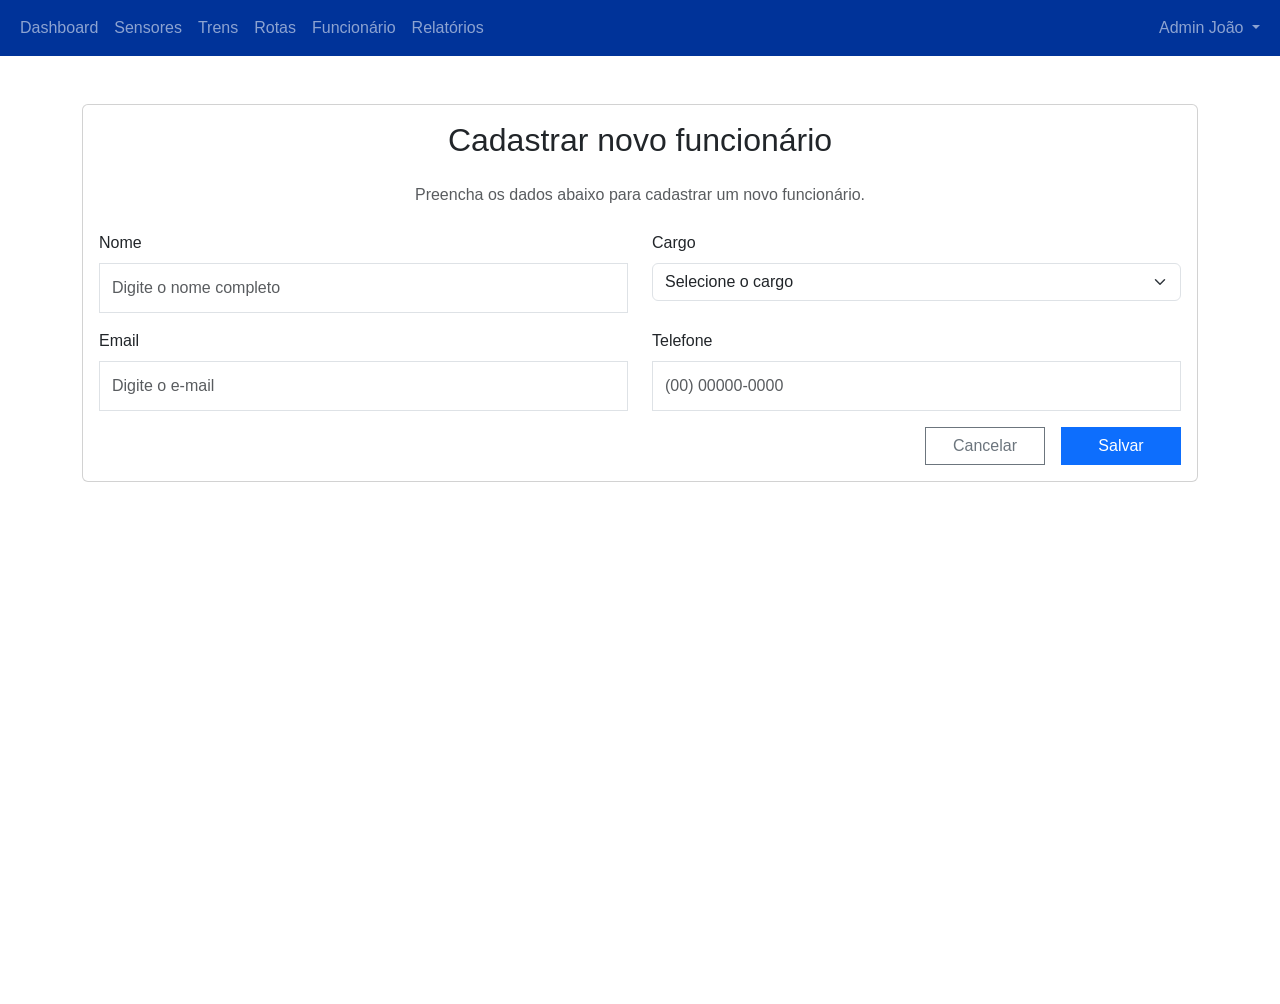
<file: public/tela-cadastro-user.html>
<!DOCTYPE html>
<html lang="pt-BR">

<head>
    <meta charset="UTF-8">
    <meta name="viewport" content="width=device-width, initial-scale=1.0">
    <title>Cadastro de Funcionário</title>
    <link href="https://cdn.jsdelivr.net/npm/bootstrap@5.3.3/dist/css/bootstrap.min.css" rel="stylesheet"
        integrity="sha384-QWTKZyjpPEjISv5WaRU9OFeRpok6YctnYmDr5pNlyT2bRjXh0JMhjY6hW+ALEwIH" crossorigin="anonymous">
    <link rel="stylesheet" href="../style/style.css">
</head>

<body>
    <nav class="navbar navbar-expand-lg navbar-dark" style="background-color: #003399;">
        <div class="container-fluid">
            <button class="navbar-toggler" type="button" data-bs-toggle="collapse" data-bs-target="#navbarNav"
                aria-controls="navbarNav" aria-expanded="false" aria-label="Toggle navigation">
                <span class="navbar-toggler-icon"></span>
            </button>
            <div class="collapse navbar-collapse" id="navbarNav">
                <ul class="navbar-nav me-auto">
                    <li class="nav-item">
                        <a class="nav-link" href="#">Dashboard</a>
                    </li>
                    <li class="nav-item">
                        <a class="nav-link" href="#">Sensores</a>
                    </li>
                    <li class="nav-item">
                        <a class="nav-link" href="#">Trens</a>
                    </li>
                    <li class="nav-item">
                        <a class="nav-link" href="#">Rotas</a>
                    </li>
                    <li class="nav-item">
                        <a class="nav-link" href="#">Funcionário</a>
                    </li>
                    <li class="nav-item">
                        <a class="nav-link" href="#">Relatórios</a>
                    </li>
                </ul>
                <ul class="navbar-nav">
                    <li class="nav-item dropdown">
                        <a class="nav-link dropdown-toggle" href="#" role="button" data-bs-toggle="dropdown"
                            aria-expanded="false">
                            Admin João
                        </a>
                        <ul class="dropdown-menu">
                            <li><a class="dropdown-item" href="#">Sair</a></li>
                        </ul>
                    </li>
                </ul>
            </div>
        </div>
    </nav>
    <div class="container mt-5">
        <div class="row justify-content-center">
            <div class="col-12">
                <div class="card">
                    <div class="card-body">
                        <h2 class="card-title text-center mb-4">Cadastrar novo funcionário</h2>
                        <p class="text-center text-muted mb-4">Preencha os dados abaixo para cadastrar um novo
                            funcionário.</p>
                        <form id="formFuncionario">
                            <div class="row">
                                <div class="col-md-6 mb-3">
                                    <label for="nome" class="form-label">Nome</label>
                                    <input type="text" class="form-control" id="nome"
                                        placeholder="Digite o nome completo" required>
                                </div>
                                <div class="col-md-6 mb-3" required>
                                    <label for="cargo" class="form-label">Cargo</label>
                                    <select class="form-select" id="cargo" required>
                                        <option value="" disabled selected>Selecione o cargo</option>
                                        <option value="administrador">Administrador</option>
                                        <option value="funcionario">Funcionário</option>
                                    </select>

                                </div>
                            </div>
                            <div class="row">
                                <div class="col-md-6 mb-3">
                                    <label for="email" class="form-label">Email</label>
                                    <input type="email" class="form-control" id="email" placeholder="Digite o e-mail"
                                        required>
                                </div>
                                <div class="col-md-6 mb-3">
                                    <label for="telefone" class="form-label">Telefone</label>
                                    <input type="tel" class="form-control" id="telefone" placeholder="(00) 00000-0000"
                                        required>
                                </div>
                            </div>
                            <div class="d-grid gap-2 d-md-flex justify-content-md-end">
                                <button type="button" class="btn btn-outline-secondary me-md-2">Cancelar</button>
                                <button type="submit" class="btn btn-primary">Salvar</button>
                            </div>
                        </form>
                    </div>
                </div>
            </div>
        </div>
    </div>
    <script src="https://cdn.jsdelivr.net/npm/bootstrap@5.3.3/dist/js/bootstrap.bundle.min.js"
        integrity="sha384-YvpcrYf0tY3lHB60NNkmXc5s9fDVZLESaAA55NDzOxhy9GkcIdslK1eN7N6jIeHz"
        crossorigin="anonymous"></script>
</body>
<script src="../script/botoes.js"></script>
<script src="../script/scripts.js"></script>
<script src="../script/validacao.js"></script>

</html>
</file>
<file: style/style.css>
* {
  margin: 0;
  padding: 0;
  box-sizing: border-box;
}

html,
body {
  height: 100%;
  font-family: Arial, sans-serif;
}

.container {
  display: flex;
  flex-direction: column;
  min-height: 100vh;
}

.fundo-tela-login{
  background-image: url("../assets/img/imagemfundo.png");
  background-size: cover;
  background-repeat: no-repeat;
  background-position: center;
  background-attachment: fixed;
  margin: 0;
  padding: 0;
}

.painel {
  width: 340px;
  height: 100vh;
  background: rgba(90, 90, 90, 0.55);
  backdrop-filter: blur(2px);
  padding: 35px;
}

.logo {
  width: 130px;
  height: 85px;
  background: #2b2114;
  margin: 0 auto;
  font-size: 40px;
  display: flex;
  align-items: center;
  justify-content: center;
}

.form-control {
  border-radius: 0;
  padding: 12px;
}

.btn {
  border-radius: 0;
  min-width: 120px;
}

#mensagem {
  color: white;
}

.mensagem-bem-vindo {
  padding: 20px;
  margin-bottom: 2px;
}

.mensagem-admin-home {
  color: #2d5cff;
  font-weight: 700;
}

.pergunta-mensagem-bem-vindo {
  font-size: 1.5rem;
}

.botaos-home button {
  width: 320px;
  height: 70px;
  display: flex;
  align-items: center;
  justify-content: flex-start;
  gap: 12px;
  padding-left: 20px;
  font-size: 1.3rem;
  font-weight: 500;
  border-radius: 12px;
}

.titulo-botao-home {
  font-size: 1.5rem;
  font-weight: 600;
}

.descricao-botao-home {
  font-size: 0.95rem;
  opacity: 0.9;
}

.botaos-home ion-icon {
  font-size: 1.8rem;
  min-width: 35px;
  display: flex;
  justify-content: center;
}

.container-home {
  display: flex;
  justify-content: center;
  align-items: flex-start;
  gap: 20px;
  margin-top: 30px;
}

.cards-informativo-cima {
  display: flex;
  justify-content: center;
  gap: 20px;
  margin-top: 30px;
  margin-top: 0;
}

.card-cima img {
  padding: 8px;
  max-width: 380px; 
  width: 100%;    
  height: auto;
}

.mapa-home img {
  width: 100%;
  max-width: 800px;
  height: auto;
}

.tela-funcionarios {
    background-color: #e9e9e9;
    font-family: Arial, sans-serif;
}

.tela-funcionarios .navbar {
    background-color: #003399;
}

.tela-funcionarios .navbar a {
    color: white !important;
    font-weight: 500;
    font-size: 20px;
}

.tela-funcionarios .titulo {
    color: #1f4fff;
    font-size: 38px;
    font-weight: 500;
}

.tela-funcionarios .subtitulo {
    font-size: 28px;
}

.tela-funcionarios .btn-cadastrar {
    background-color: #1f4fff;
    color: white;
    border: none;
    border-radius: 16px;
    padding: 12px 24px;
    font-size: 22px;
    display: flex;
    align-items: center;
    gap: 10px;
}

.tela-funcionarios .card-funcionarios {
    background-color: #f3f3f3;
    border-radius: 12px;
    padding: 30px;
}

.tela-funcionarios .tabela-topo {
    background-color: #ececec;
    border-radius: 10px;
    padding: 15px;
    font-weight: bold;
    font-size: 22px;
}

.tela-funcionarios .linha-funcionario {
    padding: 18px 10px;
    border-bottom: 1px solid #999;
    font-size: 20px;
}

.tela-funcionarios .btn-excluir {
    border: 3px solid red;
    color: red;
    border-radius: 14px;
    background-color: white;
    width: 55px;
    height: 55px;
    font-size: 24px;
}
</file>
